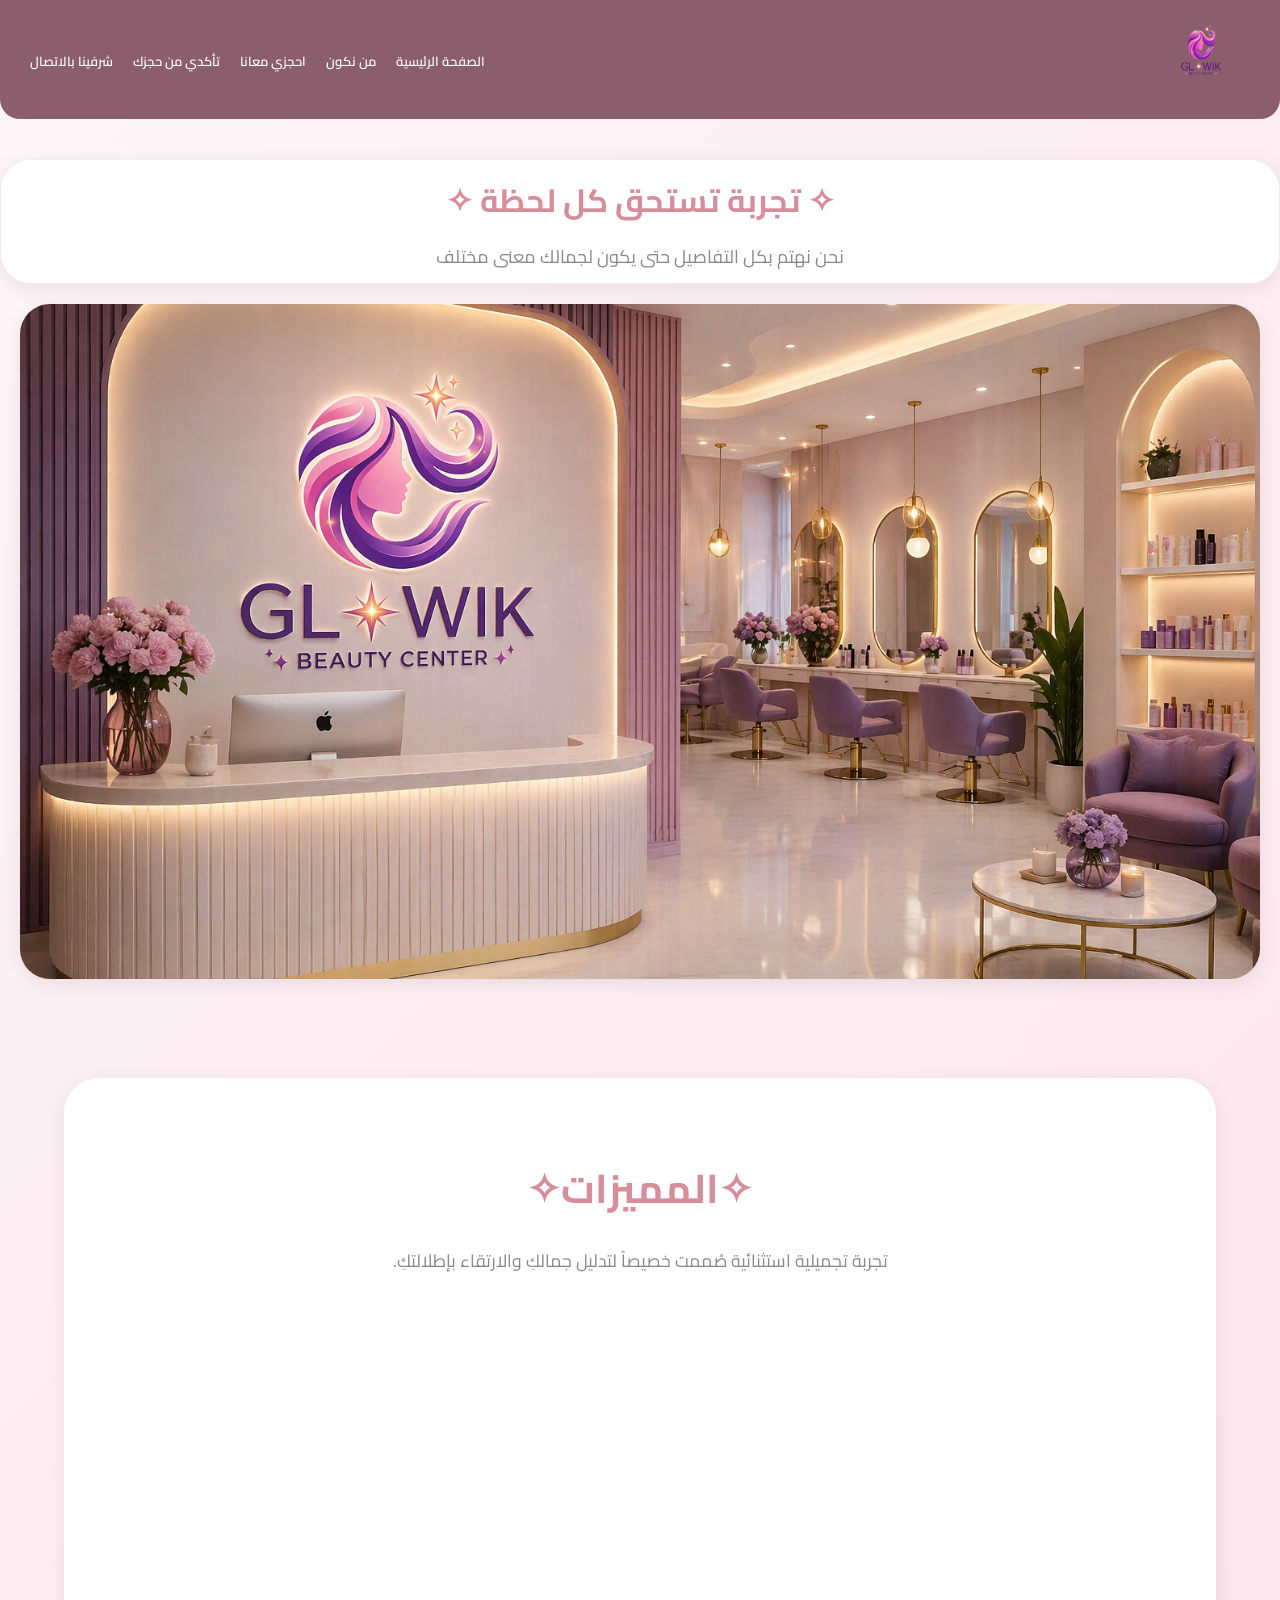
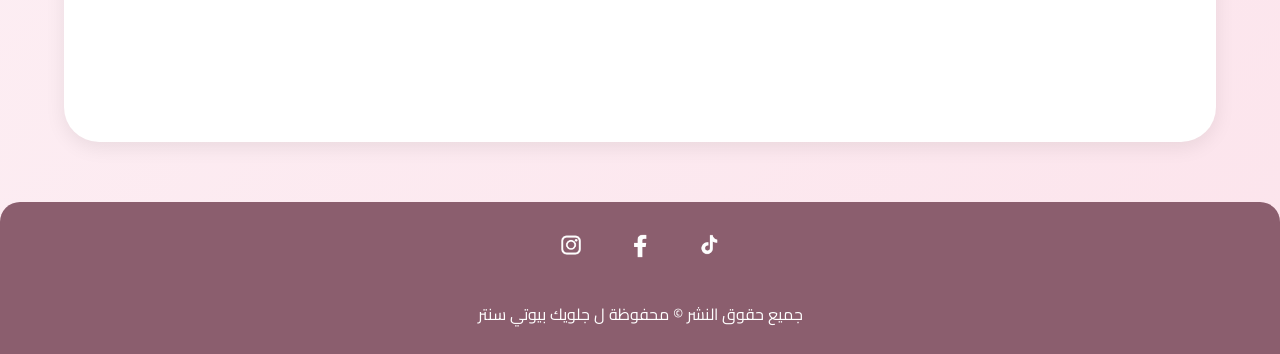
<file: index.html>
<!doctype html>
<html lang="ar" dir="rtl">
  <head>
    <meta charset="UTF-8" />
    <meta name="viewport" content="width=device-width, initial-scale=1.0" />
    <title>Glowik Beauty Center</title>
    <link rel="stylesheet" href="css/style.css" />
  </head>
  <body>
    <div id="header-placeholder"></div>
    <script src="javascript/header.js"></script>

    <section class="hero">
      <div class="text-box">
        <h1>✧ تجربة تستحق كل لحظة ✧</h1>
        <p>نحن نهتم بكل التفاصيل حتى يكون لجمالك معنى مختلف</p>
      </div>
      <div class="hero-image">
        <img src="assets/salon.png" alt="Glowik Beauty Center" />
      </div>
    </section>
    <section class="features-section">
      <h2 class="section-title">✧المميزات✧</h2>
      <p class="section-desc">
        تجربة تجميلية استثنائية صُممت خصيصاً لتدليل جمالكِ والارتقاء بإطلالتكِ.
      </p>

      <div class="features-grid">
        <div class="feature-card">
          <div class="feature-emoji">💎</div>
          <div class="feature-text">
            <h3>باقات جمالية متكاملة</h3>
            <p>صممنا لكِ باقات تجمع بين العناية، الاسترخاء، والجمال.</p>
          </div>
        </div>

        <div class="feature-card">
          <div class="feature-emoji">👩‍🎨</div>
          <div class="feature-text">
            <h3>خبراء التجميل</h3>
            <p>نخبة من أمهر المتخصصين لضمان إطلالة تخطف الأنظار.</p>
          </div>
        </div>

        <div class="feature-card">
          <div class="feature-emoji">✨</div>
          <div class="feature-text">
            <h3>منتجات عالمية</h3>
            <p>نستخدم أجود المستحضرات العالمية لحماية ورونق بشرتك.</p>
          </div>
        </div>

        <div class="feature-card">
          <div class="feature-emoji">📅</div>
          <div class="feature-text">
            <h3>حجز سهل ومرن</h3>
            <p>احجزي موعدك في أي وقت ومن أي مكان بضغطة زر.</p>
          </div>
        </div>

        <div class="feature-card">
          <div class="feature-emoji">🕯️</div>
          <div class="feature-text">
            <h3>أجواء هادئة</h3>
            <p>بيئة مريحة صُممت لتمنحكِ الراحة والتدليل.</p>
          </div>
        </div>

        <div class="feature-card">
          <div class="feature-emoji">🎁</div>
          <div class="feature-text">
            <h3>عروض خاصة</h3>
            <p>انضمي لعضويتنا واستمتعي بخصومات حصرية وهدايا مميزة.</p>
          </div>
        </div>
      </div>
    </section>
    <script src="javascript/animation.js"></script>
    <div id="footer-placeholder"></div>
    <script src="javascript/footer.js"></script>
  </body>
</html>
</file>
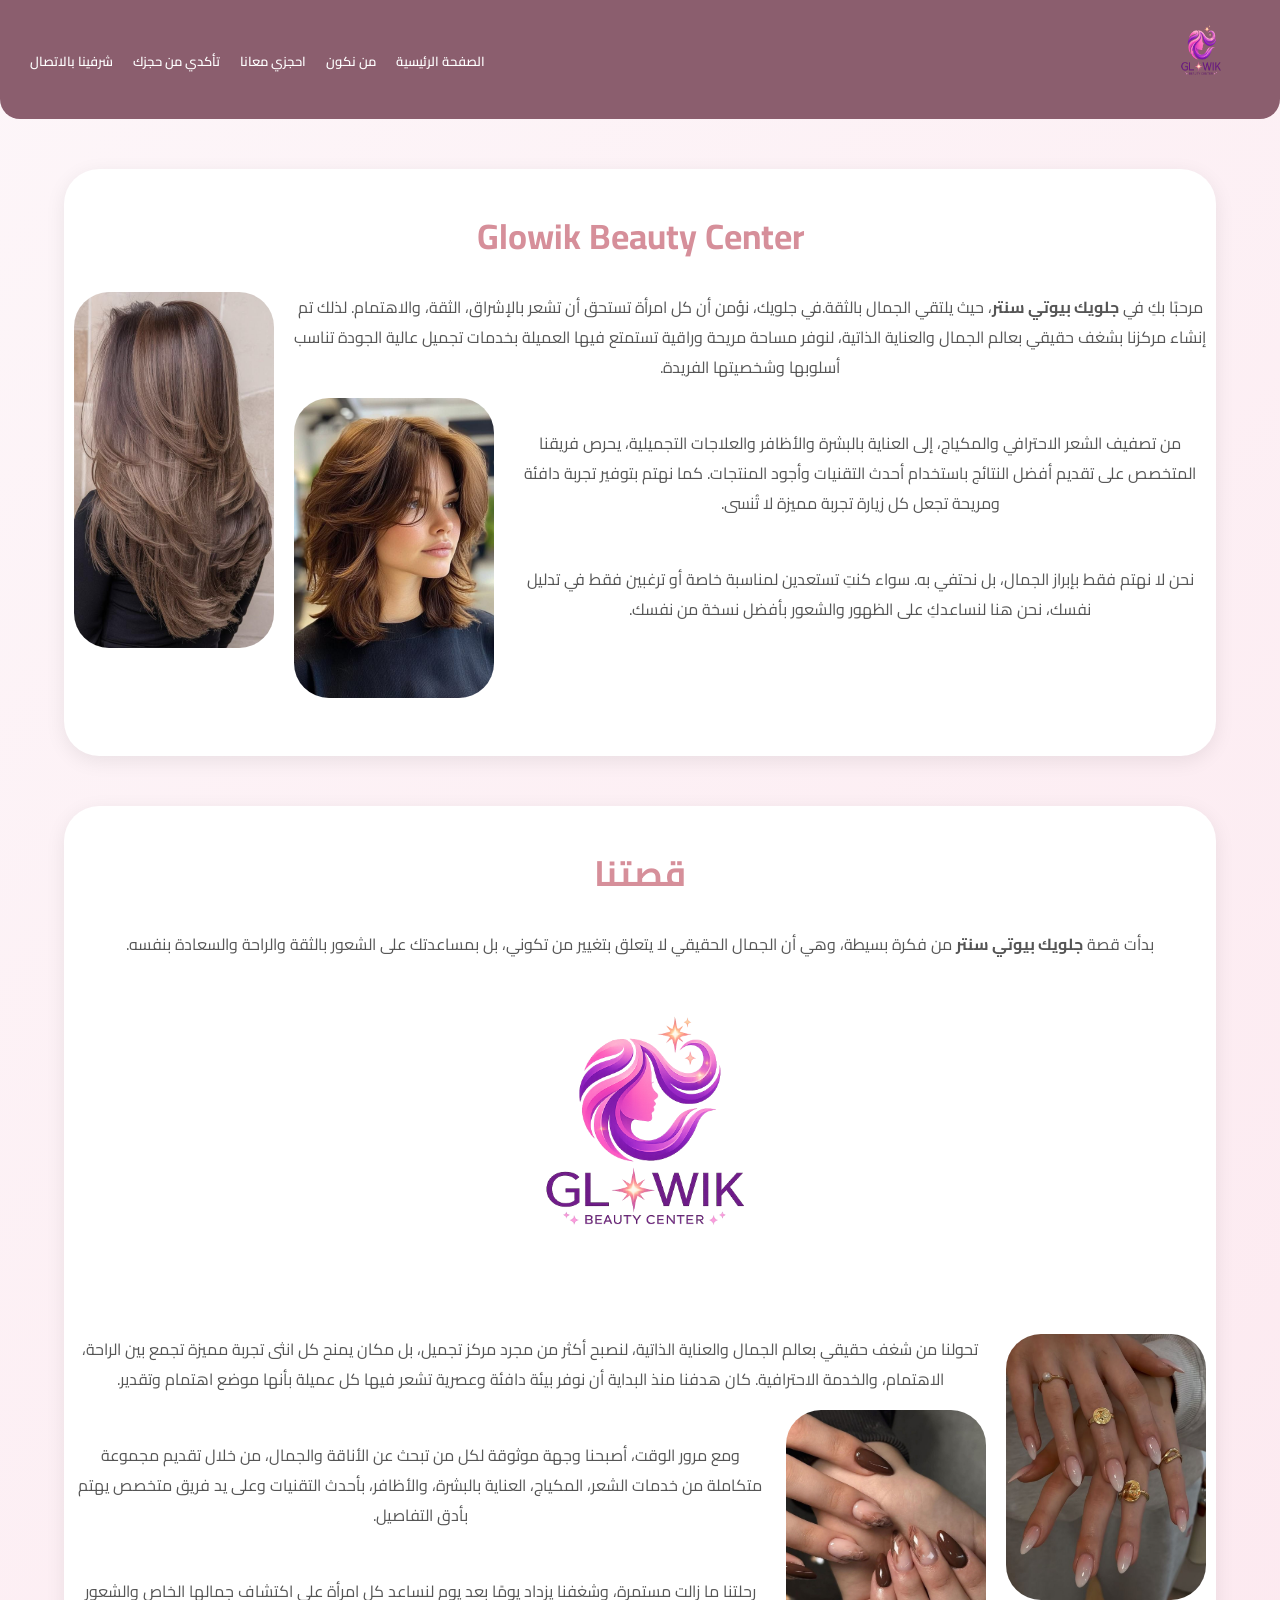
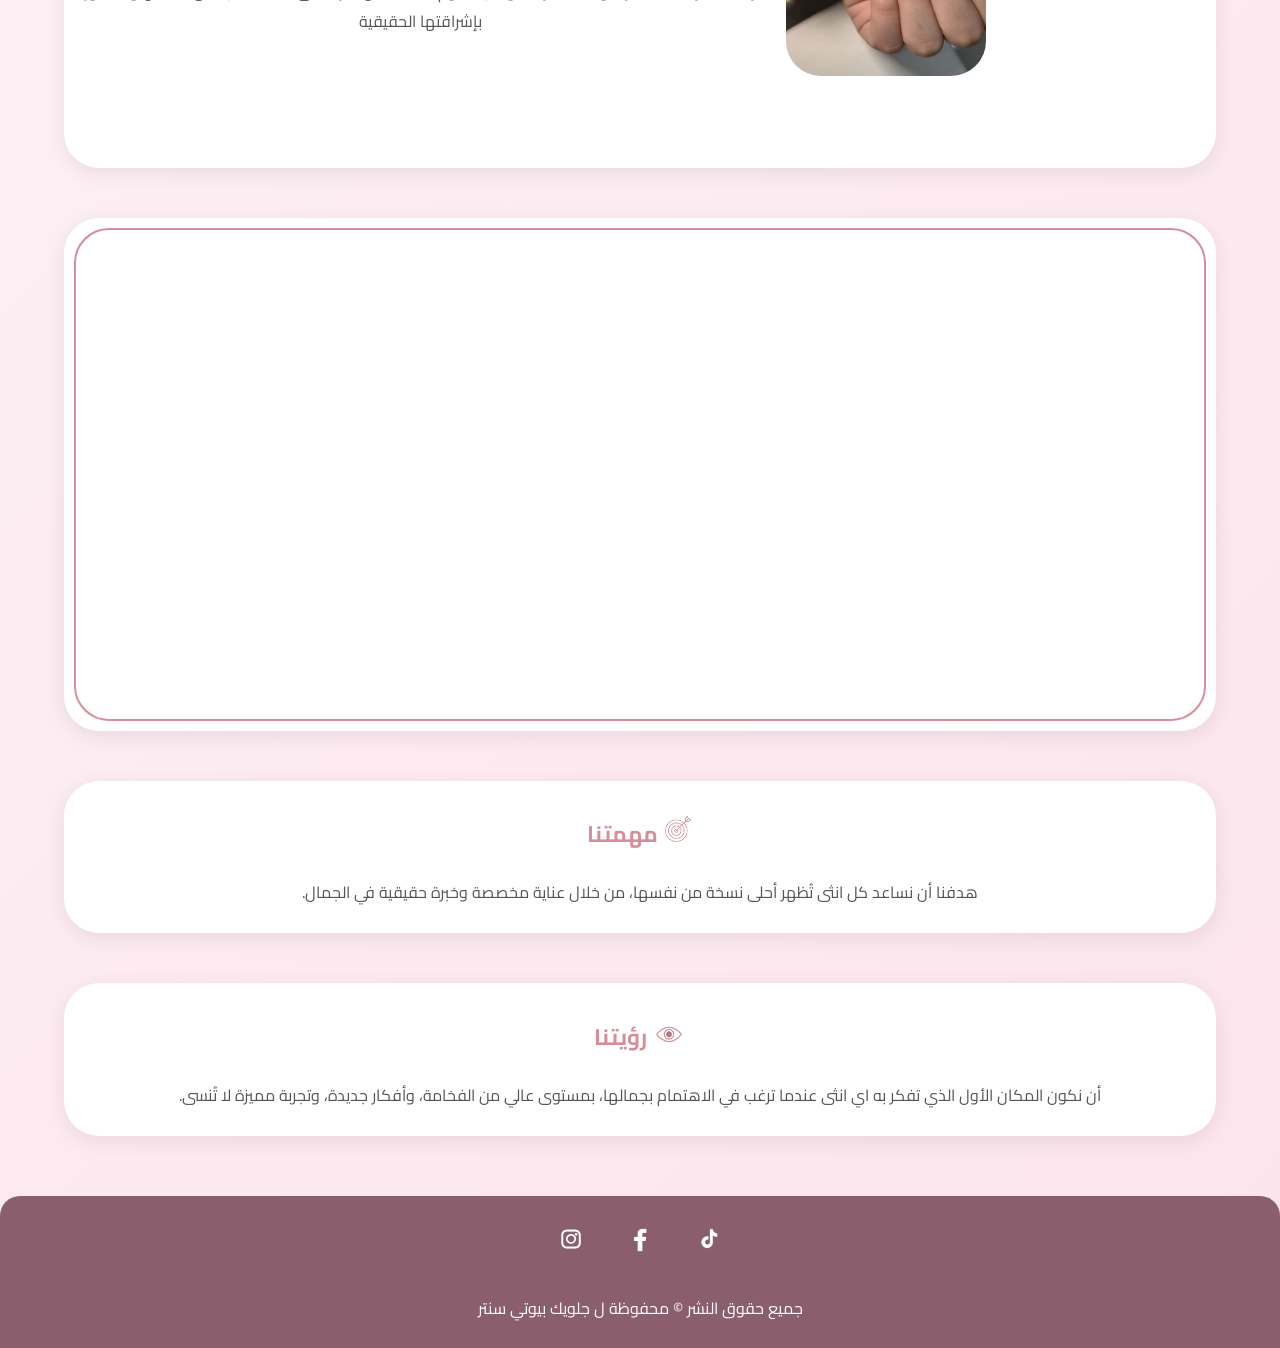
<file: about.html>
<!doctype html>
<html lang="ar" dir="rtl">
  <head>
    <meta charset="UTF-8" />
    <meta name="viewport" content="width=device-width, initial-scale=1.0" />
    <meta
      name="keywords"
      content="Beuty Center, Glowik beauty Center, makeup, beauty"
    />
    <title>Glowik Beauty Center - قصتنا</title>
    <link rel="stylesheet" href="css/style.css" />
  </head>
  <body>
    <div id="header-placeholder"></div>
    <script src="javascript/header.js"></script>

    <main class="about-main">
      <div class="about-card">
        <h1>Glowik Beauty Center</h1>
        <div>
         <img src="assets/long_hair.jpeg" alt="long hair" class="float-left">
        <p>
          مرحبًا بكِ في <strong>جلويك بيوتي سنتر</strong>، حيث يلتقي الجمال بالثقة.في جلويك، نؤمن أن كل امرأة تستحق أن تشعر بالإشراق، الثقة، والاهتمام. لذلك تم إنشاء مركزنا بشغف حقيقي بعالم الجمال والعناية الذاتية، لنوفر مساحة مريحة وراقية تستمتع فيها العميلة بخدمات تجميل عالية الجودة تناسب أسلوبها وشخصيتها الفريدة.
        </p>
        </div>
        <div>
          <img src="assets/short_hair.jpeg" alt="short hair" class="float-left">
          <p>
            <br>من تصفيف الشعر الاحترافي والمكياج، إلى العناية بالبشرة والأظافر والعلاجات التجميلية، يحرص فريقنا المتخصص على تقديم أفضل النتائج باستخدام أحدث التقنيات وأجود المنتجات. كما نهتم بتوفير تجربة دافئة ومريحة تجعل كل زيارة تجربة مميزة لا تُنسى.
          </p>
        </div>
        
        <p>
          <br>نحن لا نهتم فقط بإبراز الجمال، بل نحتفي به. سواء كنتِ تستعدين لمناسبة خاصة أو ترغبين فقط في تدليل نفسك، نحن هنا لنساعدكِ على الظهور والشعور بأفضل نسخة من نفسك.
        </p>
        <p><br><br><br></p>
      </div>
      <div class="about-card">
        <h1>قصتنا</h1>
        <p>
           بدأت قصة <strong>جلويك بيوتي سنتر</strong> من فكرة بسيطة، وهي أن الجمال الحقيقي لا يتعلق بتغيير من تكوني، بل بمساعدتك على الشعور بالثقة والراحة والسعادة بنفسه.
        </p>
        <div class="about-image">
          <img src="assets/logo.png" width="200" alt="Glowik Logo" />
        </div>
        <div>
          <img src="assets/nails1.jpeg" alt="pink nails" class="float-right">
          <p>
          تحولنا من شغف حقيقي بعالم الجمال والعناية الذاتية، لنصبح أكثر من مجرد مركز تجميل، بل مكان يمنح كل انثى تجربة مميزة تجمع بين الراحة، الاهتمام، والخدمة الاحترافية. كان هدفنا منذ البداية أن نوفر بيئة دافئة وعصرية تشعر فيها كل عميلة بأنها موضع اهتمام وتقدير.
          </p>
        </div>
        <div>
          <img src="assets/nails2.jpeg" alt="brown nails" class="float-right">
		<p>
		    <br>ومع مرور الوقت، أصبحنا وجهة موثوقة لكل من تبحث عن الأناقة والجمال، من خلال تقديم مجموعة متكاملة من خدمات الشعر، المكياج، العناية بالبشرة، والأظافر، بأحدث التقنيات وعلى يد فريق متخصص يهتم بأدق التفاصيل.
		</p>
    </div>
		<p>
		    <br>رحلتنا ما زالت مستمرة، وشغفنا يزداد يومًا بعد يوم لنساعد كل امرأة على اكتشاف جمالها الخاص والشعور بإشراقتها الحقيقية
		</p>
    <p><br><br><br></p>
      </div>
      <div class="about-card">
        <div class="video-container">
         <iframe 
          src="https://drive.google.com/file/d/1qfE62wol-g7VcXZrkE_AR4ncC8pLrgPH/view?usp=drive_link/preview"
          width="100%"
          height="480"
          allow="autoplay"
          style="border:0;border-radius: 35px;"></iframe>    
         
        </div> 
      </div>
      <div class="about-card">
        <h3><img src="emoji/goal.png" width="30px"> مهمتنا</h3>
        <p>
          هدفنا أن نساعد كل انثى تُظهر أحلى نسخة من نفسها، من خلال عناية مخصصة
          وخبرة حقيقية في الجمال.
        </p>
      </div>
      <div class="about-card">
        <h3><img src="emoji/vision.png" width="35px"> رؤيتنا</h3>
        <p>
          أن نكون المكان الأول الذي تفكر به اي انثى عندما ترغب في الاهتمام بجمالها،
          بمستوى عالي من الفخامة، وأفكار جديدة، وتجربة مميزة لا تُنسى.
        </p>

        
      </div>
    </main>

    <div id="footer-placeholder"></div>
    <script src="javascript/footer.js"></script>
  </body>
</html>
</file>
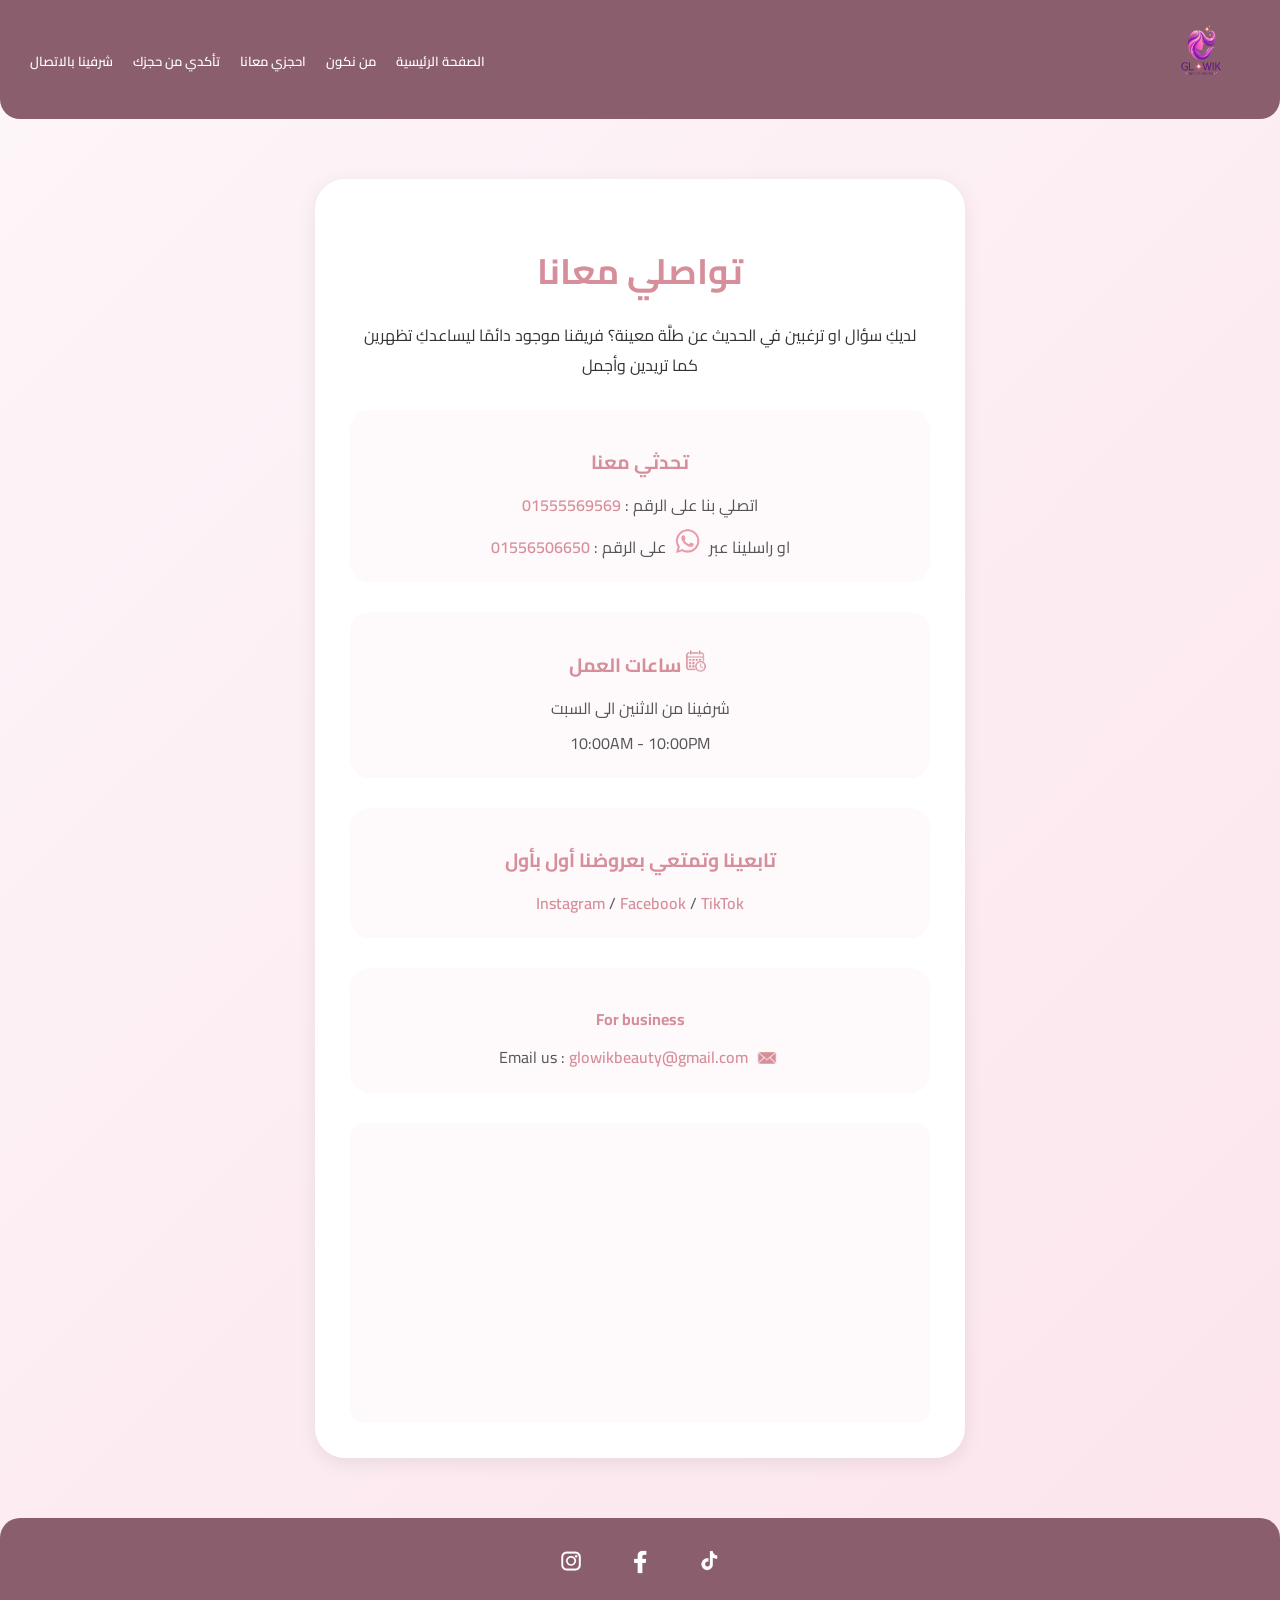
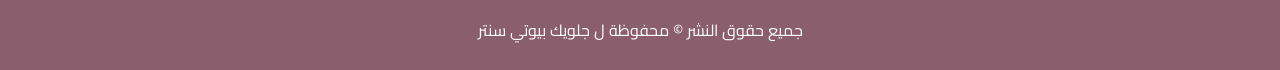
<file: contact.html>
<!doctype html>
<html lang="ar" dir="rtl">
  <head>
    <meta charset="UTF-8" />
    <meta name="viewport" content="width=device-width, initial-scale=1.0" />
    <meta
      name="keywords"
      content="Beuty Center, Glowik beauty Center, makeup, beauty"
    />
    <link rel="stylesheet" href="css/style.css" />
    <title>Glowik Beauty Center - تواصل معانا</title>
  </head>
  <body>
    <div id="header-placeholder"></div>
    <script src="javascript/header.js"></script>

    <main class="contact-container">
      <div>
        <h1>تواصلي معانا</h1>
        <p>
          لديكِ سؤال او ترغبين في الحديث عن طلَّة معينة؟ فريقنا موجود دائمًا
          ليساعدكِ تظهرين كما تريدين وأجمل
        </p>

        <div class="info-item">
          <h3>تحدثي معنا</h3>
          <p>
            اتصلي بنا على الرقم :
            <a href="tel:+201555569569" target="_blank" >01555569569</a>
          </p>
          <p>
            او راسلينا عبر <img src="emoji/whatsapp.png" width="35px"> على الرقم :
            <a href="https://wa.me/qr/T6EP5HTVEAIIN1" target="_blank"
              >01556506650</a
            >
          </p>
        </div>

        <div class="info-item">
          <h3><img src="emoji/time.png" width="30px">ساعات العمل</h3>
          <p>شرفينا من الاثنين الى السبت</p>
          <p> 10:00AM - 10:00PM</p>
        </div>

        <div class="info-item">
          <h3>تابعينا وتمتعي بعروضنا أول بأول</h3>
          <p>
            <a
              href="https://www.instagram.com/_its.roon?igsh=MW9jczhuem5hbTFleQ=="
              target="_blank"
            >
              Instagram</a
            >
            /
            <a
              href="https://www.facebook.com/share/1DTxmiewiL/?mibextid=wwXIfr"
              target="_blank"
            >
              Facebook</a
            >
            /
            <a
              href="https://www.tiktok.com/@_its.roon?_r=1&_t=ZS-95yrO4bSDxc"
              target="_blank"
              >TikTok</a
            >
          </p>
        </div>

        <div class="info-item">
          <h4>For business</h4>
          <p>
            <img src="emoji/email.png" width="30px"> Email us :
            <a href="mailto:rana.ranosh049@gmail.com" target="_blank"
              >glowikbeauty@gmail.com</a
            >
          </p>
        </div>
      </div>
      <div class="map-section">
        <iframe
          src="https://www.google.com/maps/embed?pb=!1m18!1m12!1m3!1d3455.936442432052!2d32.54416752499198!3d29.981256521562784!2m3!1f0!2f0!3f0!3m2!1i1024!2i768!4f13.1!3m3!1m2!1s0x145625372b7e91f3%3A0x4c8f79da2403fdf0!2sMarian%20beauty%20salon!5e0!3m2!1sar!2sus!4v1778352537456!5m2!1sar!2sus"
          width="100%"
          height="300"
          style="border: 0; border-radius: 30px"
          allowfullscreen=""
          loading="lazy"
          referrerpolicy="no-referrer-when-downgrade"
        >
        </iframe>
      </div>
    </main>
    <div id="footer-placeholder"></div>
    <script src="javascript/footer.js"></script>
  </body>
</html>
</file>
<file: css/style.css>
@import url("https://fonts.googleapis.com/css2?family=Cairo:wght@400;600;700&display=swap");

/* الألوان الأساسية */
:root {
  --pink: #d68f9a;
  --pink-dark: #c07a86;
  --light-pink: #fce4ec;
  --gray: #888;
  --gray-light: #f8f8f8;
  --dark: #333;
  --white: #fff;
  --shadow: 0 5px 20px rgba(0, 0, 0, 0.08);
  --shadow-hover: 0 10px 25px rgba(0, 0, 0, 0.12);
}

body {
  margin: 0;
  font-family: "Cairo", sans-serif;
  background: linear-gradient(135deg, #fdf6f9 0%, #fce4ec 100%);
  color: var(--dark);
}

/* ========== header.js ========== */
.navbar {
  display: flex;
  justify-content: space-between;
  align-items: center;
  padding: 15px 30px;
  background-color: #8b5e6e;
  position: sticky;
  top: 0;
  z-index: 100;
  flex-wrap: wrap;
  border-radius: 0 0 20px 20px;
}

.nav-links {
  list-style: none;
  display: flex;
  gap: 20px;
  margin: 0;
  padding: 0;
  flex-wrap: wrap;
}

.nav-links a {
  color: white;
  text-decoration: none;
  font-weight: 600;
  font-size: 13px;
  transition: 0.3s;
}

.nav-links a:hover {
  color: #2c0a1a;
}

.logo img {
  height: 80px;
  width: 100px;
}
@media (max-width: 600px) {
  header {
    padding: 20px 5%;
  }
  .logo img {
    height: 50px;
  }
}
/* ========== index.HTML ========== */
.hero {
  padding: 40px 0;
  text-align: center;
}

.text-box {
  margin-bottom: 20px;
  background: white;
  border: 1px solid rgba(214, 143, 154, 0.2);
  padding: 10px 20px;
  width: 100%;
  max-width: 1400px;
  border-radius: 30px;
  box-shadow: var(--shadow);
  transition: 0.3s;
  margin-left: auto;
  margin-right: auto;
}

.text-box:hover {
  transform: scale(1.01);
  box-shadow: var(--shadow-hover);
}

.text-box h1 {
  font-size: 32px;
  color: var(--pink);
  margin: 0 0 10px 0;
}

.text-box p {
  font-size: 18px;
  color: var(--gray);
  margin: 0;
}

.hero-image {
  padding: 0 20px;
}

.hero-image img {
  width: 100%;
  max-width: 1400px;
  height: 75vh;
  object-fit: cover;
  border-radius: 30px;
  box-shadow: var(--shadow);
  transition: 0.3s;
}

.hero-image img:hover {
  transform: scale(1.01);
  box-shadow: var(--shadow-hover);
}

/* --- سكشن المميزات --- */
.features-section {
  width: 90%;
  margin: 50px auto;
  padding: 40px 20px;
  text-align: center;
  background: white;
  border-radius: 35px;
  box-shadow: var(--shadow);
  transition: 0.3s;
}

.features-section:hover {
  transform: scale(1.01);
  box-shadow: var(--shadow-hover);
}

.section-title {
  font-size: 2.5rem;
  color: var(--pink);
  margin-bottom: 15px;
}

.section-desc {
  color: var(--gray);
  margin-bottom: 45px;
  font-size: 1.1rem;
}

.features-grid {
  display: grid;
  grid-template-columns: repeat(2, 1fr);
  gap: 25px;
  max-width: 950px;
  margin: 0 auto;
}
@media (max-width: 480px) {
  .features-grid {
    grid-template-columns: 1fr;
  }
}
.feature-card {
  background: var(--white);
  padding: 20px;
  border-radius: 20px;
  display: flex;
  align-items: center;
  gap: 18px;
  box-shadow: 0 3px 12px rgba(0, 0, 0, 0.05);
  text-align: right;
  border-bottom: 3px solid transparent;
  opacity: 0;
  transform: translateY(40px);
  transition: all 0.8s ease-out;
}
.feature-card.show {
  opacity: 1;
  transform: translateY(0);
}
.feature-card.show:hover {
  transform: translateY(-5px);
  box-shadow: var(--shadow-hover);
  border-bottom-color: var(--pink);
}

.feature-emoji {
  background-color: var(--pink);
  border-radius: 50%;
  font-size: 2rem;
  width: 60px;
  height: 60px;
  display: inline-flex;
  align-items: center;
  justify-content: center;
  text-align: center;
  flex-shrink: 0;
}

.feature-text h3 {
  color: var(--pink);
  margin: 0 0 5px 0;
  font-size: 1.2rem;
}

.feature-text p {
  color: #666;
  font-size: 0.85rem;
  margin: 0;
}

/* ========== about.HTML ========== */
.about-card {
  width: 90%;
  margin: 50px auto;
  padding: 10px 10px;
  text-align: center;
  background: white;
  border-radius: 35px;
  box-shadow: var(--shadow);
  transition: 0.3s;
}

.about-card:hover {
  transform: scale(1.01);
  box-shadow: var(--shadow-hover);
}

.about-card h1 {
  color: var(--pink);
  font-size: 2.2rem;
}

.about-card h3 {
  color: var(--pink);
  font-size: 1.4rem;
}

.about-card p {
  color: #555;
  font-size: 1rem;
}
.about-image img {
  width: 500px;
  max-width: 100%;
  border-radius: 20px;
}
.float-left {
  float: left;
  width: 200px;
  margin-right: 20px;
  margin-bottom: 10px;
  border-radius: 35px;
  border: 0;
  animation: bumping 1s ease-in-out infinite;
}
.float-right {
  float: right;
  width: 200px;
  margin-left: 20px;
  margin-bottom: 10px;
  border-radius: 35px;
  animation: bumping 1s ease-in-out infinite;
}
@keyframes bumping {
  0% {
    border-radius: 35px;
    transform: scale(1);
    outline: 0px solid transparent;
  }
  50% {
    border-radius: 45px;
    transform: scale(1.02);
    outline: 4px solid #8c6070;
  }
  100% {
    border-radius: 35px;
    transform: scale(1);
    outline: 0px solid transparent;
  }
}
.video-container {
  width: 100%;
  overflow: hidden;
  border-radius: 35px;
  border: 2px solid var(--pink);
}

.fill-video {
  width: 100%;
  height: auto;
  display: block;
}

@media (max-width: 600px) {
  .float-left,
  .float-right {
    float: none;
    display: block;
    margin: 0 auto 20px auto;
    width: 100%;
    animation: none;
  }
}
/* ========== reserve.HTML ========== */
.reserve-container {
  max-width: 750px;
  margin: 60px auto;
  padding: 20px;
  text-align: center;
}

.reserve-container h1 {
  color: var(--pink);
  font-size: 2.2rem;
  margin-bottom: 10px;
}

.reserve-container > p {
  color: var(--gray);
  margin-bottom: 35px;
}

.booking-form {
  background-color: #fef9fa;
  padding: 35px;
  border-radius: 25px;
  box-shadow: var(--shadow);
  display: grid;
  grid-template-columns: 1fr 1fr;
  gap: 20px;
  text-align: right;
  transition: 0.3s;
}

.booking-form:hover {
  transform: scale(1.01);
  box-shadow: var(--shadow-hover);
}

.form-group {
  display: flex;
  flex-direction: column;
}

.full-width {
  grid-column: span 2;
}

.booking-form label {
  color: var(--pink);
  margin-bottom: 8px;
  font-weight: 600;
}

.booking-form input,
.booking-form select,
.booking-form textarea {
  padding: 12px;
  border-radius: 12px;
  border: 1px solid #ddd;
  background-color: white;
  color: var(--dark);
  font-size: 15px;
  transition: 0.3s;
}

.booking-form input:focus,
.booking-form select:focus,
.booking-form textarea:focus {
  outline: none;
  border-color: var(--pink);
  box-shadow: 0 0 0 3px rgba(214, 143, 154, 0.2);
}

.submit-btn {
  grid-column: span 2;
  background-color: var(--pink);
  color: white;
  padding: 14px;
  border: none;
  border-radius: 40px;
  font-weight: bold;
  font-size: 18px;
  cursor: pointer;
  transition: 0.3s;
}

.submit-btn:hover {
  background-color: var(--pink-dark);
  transform: translateY(-2px);
}

@media (max-width: 600px) {
  .booking-form {
    grid-template-columns: 1fr;
    padding: 25px;
  }
  .full-width,
  .submit-btn {
    grid-column: span 1;
  }
}

/* ========== check.HTML ========== */
.search-container {
  max-width: 550px;
  margin: 60px auto;
  padding: 20px;
  text-align: center;
}

.search-container h1 {
  color: var(--pink);
  font-size: 2rem;
}

.search-container > p {
  color: var(--gray);
}

.search-box {
  background-color: #fef9fa;
  padding: 35px;
  border-radius: 25px;
  box-shadow: var(--shadow);
  margin-top: 25px;
  transition: 0.3s;
}

.search-box:hover {
  box-shadow: var(--shadow-hover);
}

.input-group {
  display: flex;
  flex-direction: column;
  text-align: right;
  margin-bottom: 25px;
}

.input-group label {
  color: var(--pink);
  margin-bottom: 8px;
  font-weight: 600;
}

.input-group input {
  padding: 12px;
  border-radius: 12px;
  border: 1px solid #ddd;
  background-color: white;
  color: var(--dark);
  font-size: 15px;
}

.input-group input:focus {
  outline: none;
  border-color: var(--pink);
  box-shadow: 0 0 0 3px rgba(214, 143, 154, 0.2);
}

.search-btn {
  background-color: var(--pink);
  color: white;
  padding: 14px;
  border: none;
  border-radius: 40px;
  font-weight: bold;
  font-size: 1rem;
  width: 100%;
  cursor: pointer;
  transition: 0.3s;
}

.search-btn:hover {
  background-color: var(--pink-dark);
  transform: translateY(-2px);
}

#resultArea {
  margin-top: 25px;
  padding: 20px;
  border-radius: 15px;
  background-color: #f0f0f0;
  display: none;
}

/* ========== contact.HTML ========== */
.contact-container {
  max-width: 650px;
  margin: 60px auto;
  padding: 35px;
  background: white;
  border-radius: 30px;
  box-shadow: var(--shadow);
  text-align: center;
  transition: 0.3s;
}

.contact-container:hover {
  box-shadow: var(--shadow-hover);
}

.contact-container h1 {
  color: var(--pink);
  font-size: 2.2rem;
  margin-bottom: 15px;
}

.contact-container > p {
  color: var(--gray);
  margin-bottom: 35px;
}

.info-item {
  margin: 30px 0;
  padding: 15px;
  background-color: #fef9fa;
  border-radius: 20px;
  transition: 0.3s;
}

.info-item:hover {
  transform: translateY(-3px);
  box-shadow: var(--shadow);
}

.info-item h3 {
  color: var(--pink);
  margin-bottom: 10px;
  font-size: 1.2rem;
}

.info-item h4 {
  color: var(--pink);
  margin-bottom: 8px;
}

.info-item p {
  color: #555;
  margin: 5px 0;
}

.info-item a {
  color: var(--pink);
  text-decoration: none;
  font-weight: 600;
}

.info-item a:hover {
  color: var(--pink-dark);
  text-decoration: underline;
}

.map-section {
  width: 100%;
  height: 300px;
  background: #fef9fa;
  border-radius: 15px;
  display: flex;
  justify-content: center;
  align-items: center;
  transition: 0.3s;
}
.map-section:hover {
  transform: translateY(-3px);
  box-shadow: var(--shadow);
}

@media (max-width: 600px) {
  .contact-container {
    margin: 30px 15px;
    padding: 25px;
  }
  .contact-container h1 {
    font-size: 1.8rem;
  }
}

/* ========== footer.js ========== */
.fstyle {
  text-align: center;
  padding: 25px;
  background-color: #8b5e6e;
  color: white;
  margin-top: 60px;
  border-radius: 20px 20px 0 0;
}

.social-circle {
  display: inline-block;
  margin: 0 8px;
  transition: 0.3s;
}

.social-circle img {
  width: 38px;
  height: 38px;
  border-radius: 50%;
  transition: 0.3s;
}

.social-circle img:hover {
  transform: translateY(-3px);
  box-shadow: 0 3px 10px rgba(0, 0, 0, 0.2);
}

#scrollTopBtn {
  position: fixed;
  bottom: 25px;
  right: 25px;
  background-color: var(--pink);
  color: white;
  width: 45px;
  height: 45px;
  border-radius: 50%;
  display: flex;
  align-items: center;
  justify-content: center;
  text-decoration: none;
  font-size: 22px;
  font-weight: bold;
  transition: 0.3s;
  box-shadow: 0 5px 20px rgba(0, 0, 0, 0.15);
  z-index: 999;
  cursor: pointer;
  opacity: 0;
  visibility: hidden;
}

#scrollTopBtn.show-btn {
  opacity: 1;
  visibility: visible;
}

#scrollTopBtn:hover {
  background-color: var(--pink-dark);
  transform: translateY(-3px);
}
* {
  box-sizing: border-box;
}

img {
  max-width: 100%;
}

button {
  cursor: pointer;
}
.uline {
  border-bottom: 2px solid var(--pink);
  padding-bottom: 1px;
}
.home-btn {
  grid-column: span 2;
  background-color: var(--pink);
  color: white;
  padding: 14px;
  border: none;
  border-radius: 40px;
  font-weight: bold;
  font-size: 18px;
  cursor: pointer;
  transition: 0.3s;
  text-decoration: none;
}

.home-btn:hover {
  background-color: var(--pink-dark);
  transform: translateY(-2px);
}
.success-message {
    background: #d68f9a !important;
     color: white !important;
    padding: 12px;
    border-radius: 8px;
    margin-bottom: 15px;
    text-align: center;
    font-size: x-large;
}
</file>
